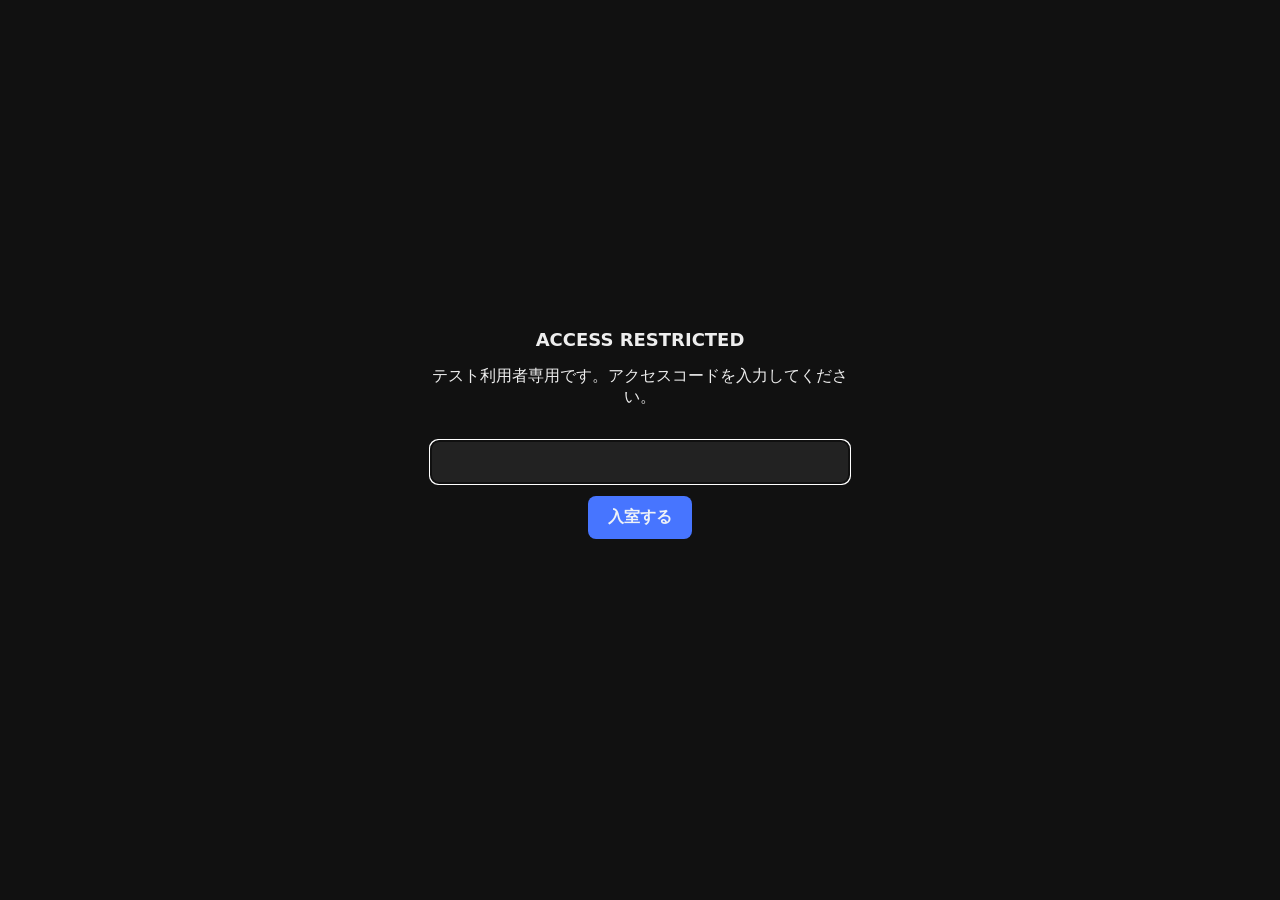
<file: index.html>
<!doctype html><html lang="ja"><head><meta charset="utf-8"><script src="common/access-gate.js"></script><meta name="viewport" content="width=device-width,initial-scale=1,viewport-fit=cover"><title>Monster Hunter Skill Solver</title><link rel="stylesheet" href="style.css"></head><body><main class="wrap"><header><h1>MONSTER HUNTER<br>SKILL SOLVER</h1><p class="small">ゲーム別データベースを分離した装備構成ソルバー</p></header><section class="game-choice"><a class="game-card" href="sunbreak/"><strong>SUNBREAK</strong><span>モンスターハンターライズ：サンブレイク</span><small>防具・装飾品・護石・傀異錬成</small></a><a class="game-card" href="wilds/"><strong>WILDS</strong><span>モンスターハンターワイルズ</span><small>防具・装飾品・護石・最新DB</small></a></section><section class="card"><h2>共通方針</h2><ul><li>スキル充足度＋スロット構成＋補完余地で候補を評価</li><li>ゲームごとにデータベースと検索ロジックを分離</li><li>設定・検索結果はゲーム別にブラウザ保存</li><li>Wildsは更新されるDBを差し替えられる構造</li></ul></section><footer>Monster Hunter Skill Solver / Game-separated architecture</footer></main></body></html>
</file>
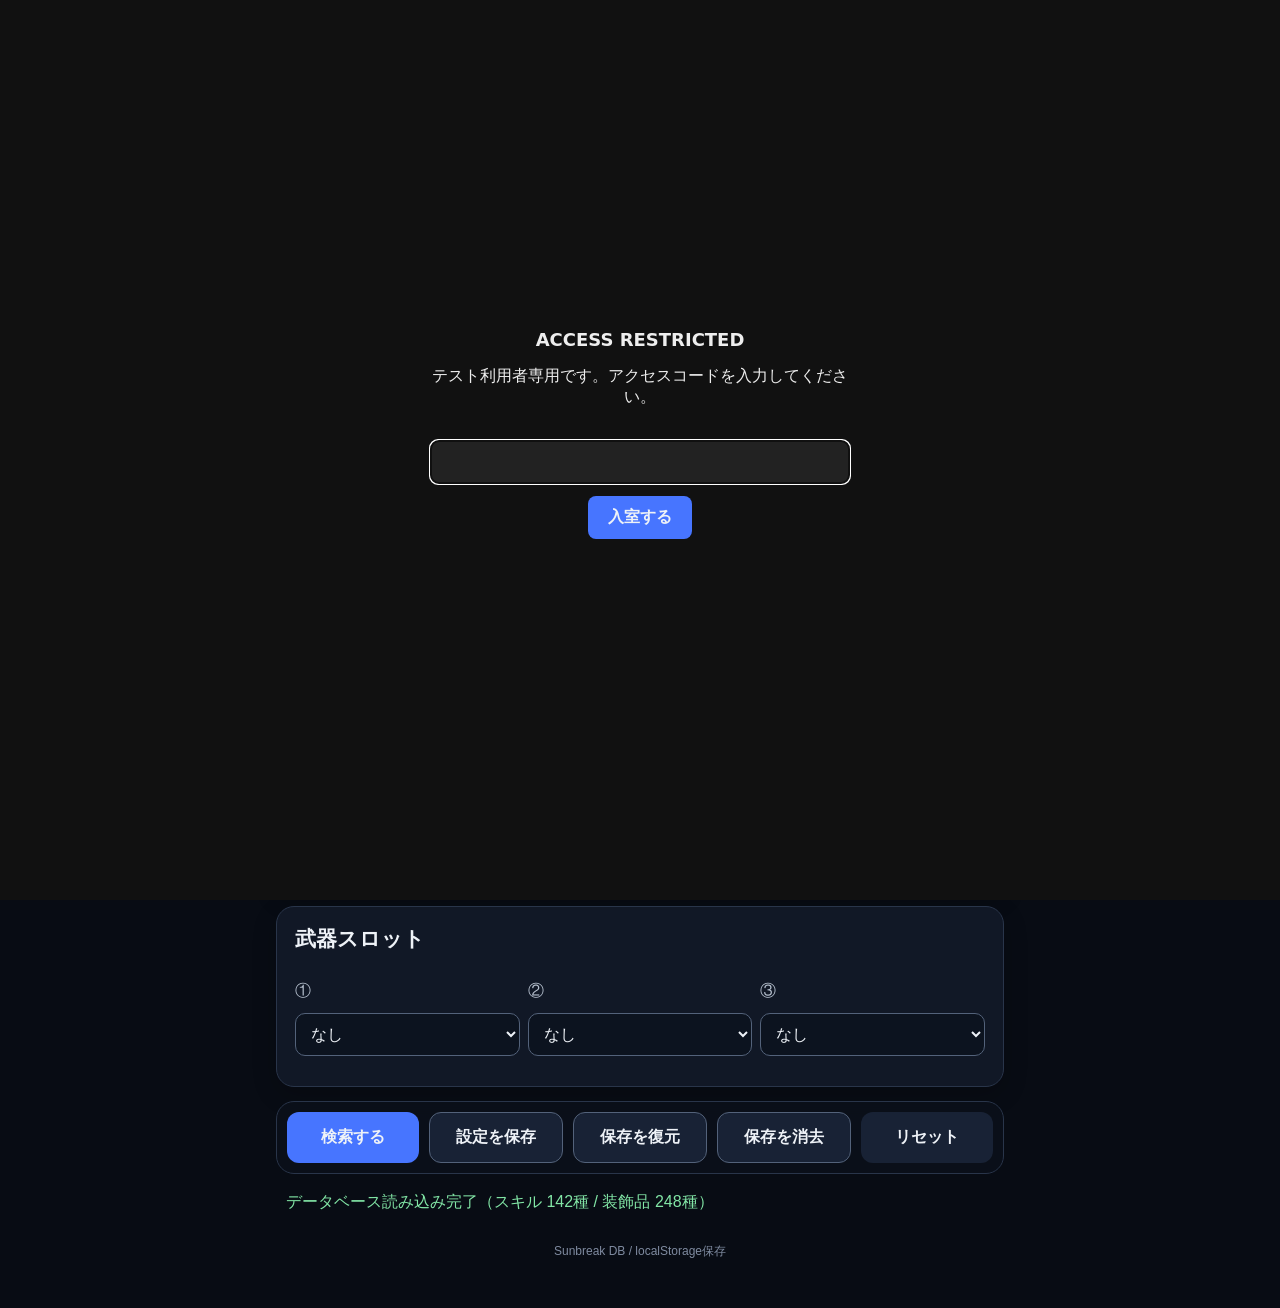
<file: sunbreak/index.html>
<!doctype html><html lang="ja"><head><meta charset="utf-8"><script src="../common/access-gate.js"></script><meta name="viewport" content="width=device-width,initial-scale=1,viewport-fit=cover"><title>Sunbreak Skill Solver</title><link rel="stylesheet" href="../style.css"></head><body><main class="wrap"><header><a href="../" class="back">← GAME SELECT</a><h1>MONSTER HUNTER RISE: SUNBREAK</h1><p>Skill Solver</p></header><div id="sunbreakApp"></div></main><script src="../common/storage.js"></script><script src="../common/search-ui.js"></script><script src="../common/skill-popover.js"></script><script src="data/library-loader.js?v=25-embedded"></script><script src="data/skill-details.js"></script>
<script src="app.js"></script></body></html>
</file>
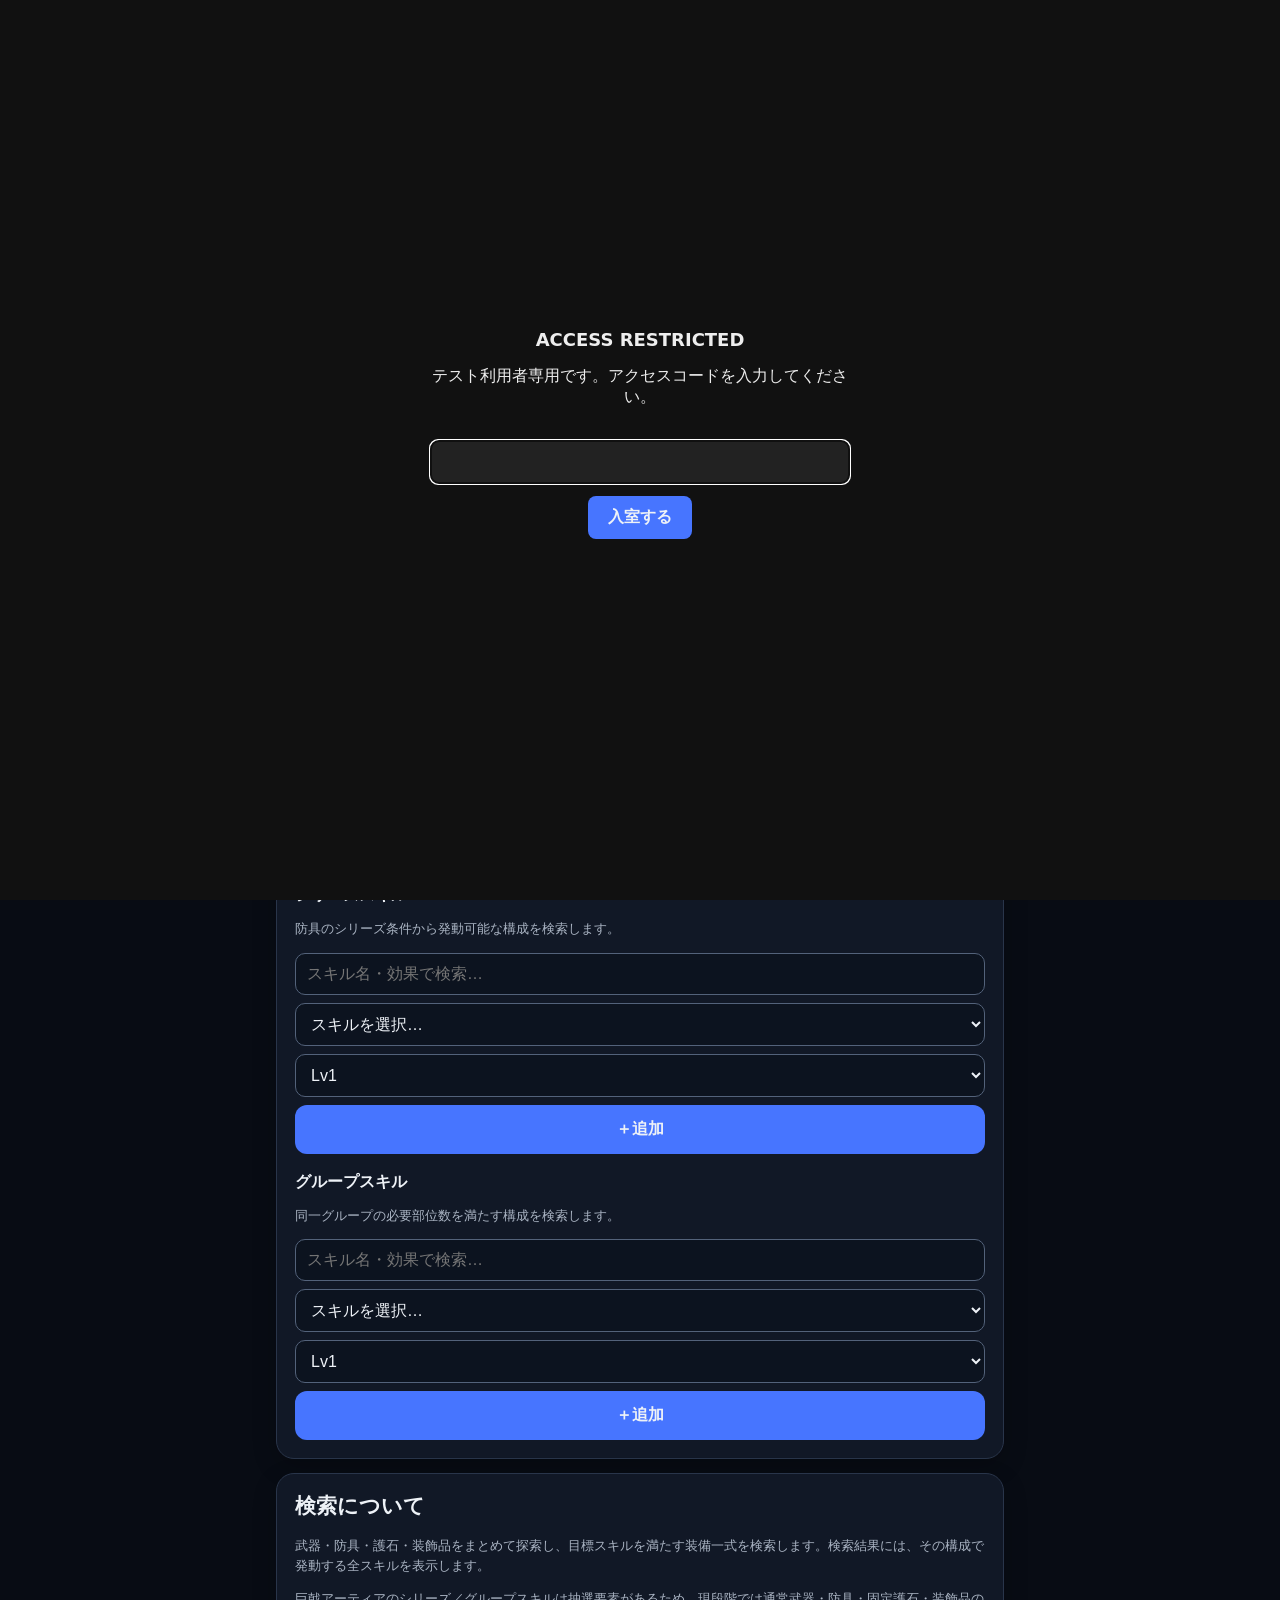
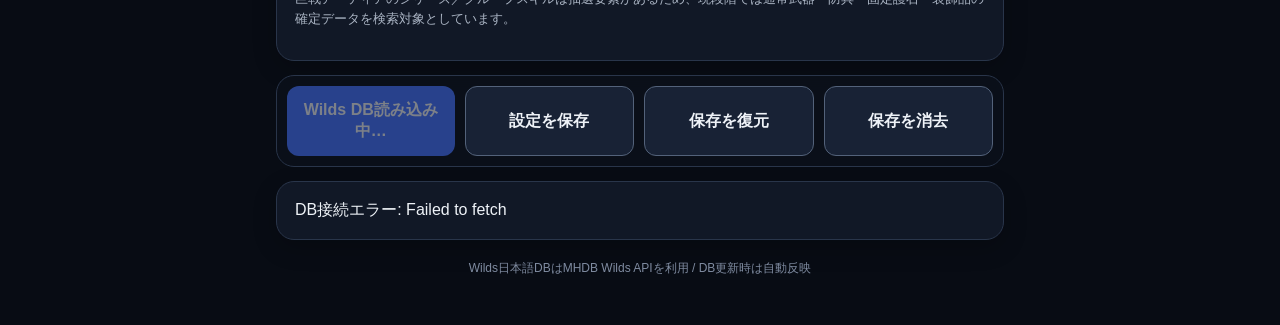
<file: wilds/index.html>
<!doctype html><html lang="ja"><head><meta charset="utf-8"><script src="../common/access-gate.js"></script><meta name="viewport" content="width=device-width,initial-scale=1,viewport-fit=cover"><title>Monster Hunter Wilds Skill Solver</title><link rel="stylesheet" href="../style.css"></head><body><main class="wrap"><header><a href="../" class="back">← GAME SELECT</a><h1>MONSTER HUNTER WILDS</h1><p>Skill Solver</p><p id="dbVersion" class="small">Wilds 日本語DB loading…</p></header>
<section class="card"><h2>検索条件</h2><label>武器種 <select id="weaponKind"><option value="">武器種を選択…</option></select></label><p class="small">武器スキルを選ぶ場合は武器種の指定が必要です。武器種を選択すると、武器スキル欄がその武器種で発動可能なものに切り替わります。</p><h2>目標スキル</h2><h3>通常スキル</h3><div id="normalSkillPicker" class="skill-picker"></div><div id="selectedNormalSkills"></div>
<h3>武器スキル</h3><div id="weaponSkillPicker" class="skill-picker"></div><div id="selectedWeaponSkills"></div>
<h3>シリーズスキル</h3><p class="small">防具のシリーズ条件から発動可能な構成を検索します。</p><div id="setSkillPicker" class="skill-picker"></div><div id="selectedSetSkills"></div>
<h3>グループスキル</h3><p class="small">同一グループの必要部位数を満たす構成を検索します。</p><div id="groupSkillPicker" class="skill-picker"></div><div id="selectedGroupSkills"></div></section>
<section class="card"><h2>検索について</h2><p class="small">武器・防具・護石・装飾品をまとめて探索し、目標スキルを満たす装備一式を検索します。検索結果には、その構成で発動する全スキルを表示します。</p><p class="small">巨戟アーティアのシリーズ／グループスキルは抽選要素があるため、現段階では通常武器・防具・固定護石・装飾品の確定データを検索対象としています。</p></section>
<section class="actions"><button id="solveBtn" disabled>Wilds DB読み込み中…</button><button id="saveBtn" class="secondary">設定を保存</button><button id="loadBtn" class="secondary">保存を復元</button><button id="clearSaveBtn" class="secondary">保存を消去</button></section><div id="searchProgress" class="card progress hidden"></div><div id="status" class="card hidden"></div><div id="results"></div><footer>Wilds日本語DBはMHDB Wilds APIを利用 / DB更新時は自動反映</footer></main><script src="../common/storage.js"></script><script src="../common/search-ui.js"></script><script src="../common/skill-popover.js"></script><script src="data/skill-details.js"></script><script src="app.js"></script></body></html>
</file>
<file: style.css>
:root{--bg:#080c14;--surface:#111826;--surface-2:#182235;--surface-3:#0c131f;--text:#eef2f7;--text-muted:#aab4c3;--border:#29354a;--border-strong:#53627a;--accent:#4775ff;--accent-hover:#5a84ff;--success:#82e6a6;--danger:#ff9d9d;--warning:#e2a76b}
*{box-sizing:border-box}body{margin:0;background:var(--bg);color:var(--text);font-family:-apple-system,BlinkMacSystemFont,"Hiragino Sans","Yu Gothic",sans-serif}.wrap{max-width:760px;margin:auto;padding:20px 16px 48px}h1{font-size:18px;margin:0}h2{font-size:21px;margin:0 0 16px}h3{font-size:16px;margin:18px 0 8px}.small{font-size:13px;color:var(--text-muted);line-height:1.55}.card{background:var(--surface);border:1px solid var(--border);border-radius:18px;padding:18px;margin:14px 0;box-shadow:0 8px 24px #0003}.skill{display:flex;align-items:center;justify-content:space-between;padding:10px 0;border-bottom:1px solid var(--border)}.skill:last-child{border-bottom:0}.skill input,.skill select{width:72px;background:var(--surface-3);color:var(--text);border:1px solid var(--border-strong);border-radius:10px;padding:9px;font-size:16px}.skill span{padding-right:10px}label{display:block;margin:12px 0;color:#b8c2d0}select{display:block;width:100%;margin-top:7px;background:var(--surface-3);color:var(--text);border:1px solid var(--border-strong);border-radius:10px;padding:11px;font-size:16px}.actions{position:sticky;bottom:10px;z-index:5;display:flex;gap:10px;background:#0b101af2;padding:10px;border:1px solid var(--border);border-radius:18px;backdrop-filter:blur(10px)}button{flex:1;border:0;border-radius:12px;padding:14px;font-weight:700;font-size:16px;background:var(--accent);color:var(--text)}button:disabled{opacity:.5}#resetBtn{background:var(--surface-2)}.loading{padding:10px;color:#b8c2d0}.loading.ok{color:#82e6a6}.loading.err{color:#ff9d9d}.ok{border-color:#2e8c5a}.warn{border-color:#8b5c32}.hidden{display:none}.grid{display:grid;grid-template-columns:1fr;gap:8px}.piece{padding:10px;border:1px solid #2b3850;border-radius:10px;background:var(--surface-3)}.tag{display:inline-block;padding:6px 8px;margin:3px;border:1px solid #34425b;border-radius:999px;font-size:12px;color:#d7dfeb}footer{color:#7f8ba0;text-align:center;font-size:12px;margin-top:20px}@media(min-width:600px){.grid{grid-template-columns:1fr 1fr}}
.skillControls{display:flex;gap:8px;align-items:center}.skillControls select{display:inline-block;width:auto;min-width:92px;margin:0;padding:9px}.skillControls input{width:72px}
.row{display:flex;gap:8px;align-items:center}.row input{min-width:0;flex:1;background:var(--surface-3);color:var(--text);border:1px solid var(--border-strong);border-radius:10px;padding:10px;font-size:16px}.skill.special{background:var(--surface-3);border:1px solid #34425b;border-radius:12px;padding:10px 12px;margin-bottom:10px}.skillTools{display:grid;grid-template-columns:1fr 1fr auto;gap:8px;padding:12px 0;position:sticky;top:0;background:var(--surface);z-index:3}.skillTools input,.skillTools select,.skillTools button{width:100%;background:var(--surface-3);color:var(--text);border:1px solid var(--border-strong);border-radius:10px;padding:10px;font-size:15px}.skillTools button{background:var(--surface-2);border:0}.skillRow{padding:8px 0}.skillRow[hidden]{display:none}.skillRow select{width:78px}.check{display:flex;align-items:center;gap:8px}.check input{width:20px;height:20px}.oktag{border-color:#2e8c5a}.badtg{border-color:#8b5c32}@media(max-width:560px){.skillTools{grid-template-columns:1fr 1fr}.skillTools button{grid-column:1/-1}.row{flex-wrap:wrap}.row label{flex:1;min-width:70px}}
.selectedHeader{display:flex;justify-content:space-between;align-items:center;gap:12px;margin-bottom:10px}.secondary{background:var(--surface-2);color:var(--text);border:1px solid var(--border-strong)}.selectedSkills{display:grid;gap:8px}.selectedRow{display:grid;grid-template-columns:1fr 76px 34px;gap:8px;align-items:center;padding:8px 10px;border:1px solid #34425b;border-radius:10px;background:var(--surface-3);color:var(--text)}.selectedName{font-weight:600;color:var(--text)}.removeSkill{border:0;background:transparent;font-size:22px;line-height:1;color:var(--text-muted)}.pickerPanel{margin-top:12px;padding:12px;border:1px solid var(--border);border-radius:12px;background:var(--surface)}.skillList{display:grid;gap:6px;margin-top:10px;max-height:48vh;overflow:auto}.skillCandidate{display:grid;grid-template-columns:1fr auto auto;gap:8px;align-items:center;text-align:left;padding:8px 10px;border:1px solid #34425b;border-radius:8px;background:var(--surface-3);color:var(--text)}.candidateName{font-weight:600}.candidateLevel{width:76px!important;margin:0!important;padding:8px!important}.candidateAdd{flex:0 0 auto;width:auto!important;padding:9px 12px!important;background:var(--accent)!important;color:var(--text)!important;border:0!important}.skillCandidate:hover{background:#151f30}.hidden{display:none!important}

.weapon-slots{display:grid;grid-template-columns:repeat(3,1fr);gap:8px}
.weapon-slots label{display:flex;flex-direction:column;gap:4px}
.weapon-slots select{min-height:38px}

.progressbar{height:7px;background:#2a2a2a;border-radius:99px;overflow:hidden;margin-top:10px}.progressbar i{display:block;height:100%;background:#888;transition:width .2s ease}
.game-choice{display:grid;grid-template-columns:1fr 1fr;gap:14px;margin:20px 0}.game-card{display:flex;flex-direction:column;gap:8px;padding:20px;border:1px solid #333;border-radius:16px;background:#171717;color:#eee;text-decoration:none}.game-card:hover{border-color:#777}.game-card strong{font-size:22px}.game-card span{color:#ccc}.game-card small{color:#999}.back{color:#aaa;text-decoration:none}.progress-step{margin-top:7px;color:#ccc}.progress-bar{height:7px;background:#2a2a2a;border-radius:8px;margin-top:12px;overflow:hidden}.progress-bar i{display:block;height:100%;width:0;background:#aaa;transition:width .25s}.selected-skill{display:flex;align-items:center;gap:8px;padding:7px 0}.selected-skill button{margin-left:auto}.ok{color:#bbb;margin-top:8px}.warn{color:#ddd;margin-top:8px}.result{margin-top:12px}@media(max-width:700px){.game-choice{grid-template-columns:1fr}}
.active-skills{margin:12px 0;padding:10px 12px;border:1px solid #333;border-radius:10px;background:#121212}.active-skills summary{cursor:pointer;font-weight:700}.skill-list{display:grid;grid-template-columns:1fr auto;gap:6px 18px;margin-top:10px}.skill-list>div{display:contents}.skill-list span,.skill-list b{padding:3px 0}.skill-list b{font-variant-numeric:tabular-nums}
.skillInfoBtn{display:inline-flex;align-items:center;justify-content:center;width:25px;height:25px;padding:0!important;flex:0 0 25px;border-radius:50%;background:var(--surface-2)!important;color:var(--text)!important;border:1px solid var(--border-strong)!important;font-size:13px!important;font-weight:700!important;cursor:pointer}.active-skill-line{display:flex!important;align-items:center;gap:8px}.active-skill-line>span:first-child{min-width:0}.skillInfoModal{position:fixed;inset:0;z-index:1000;display:flex;align-items:center;justify-content:center;padding:18px;background:#000a}.skillInfoModal.hidden{display:none}.skillInfoPanel{position:relative;width:min(680px,100%);max-height:78vh;overflow:auto;background:var(--surface);color:var(--text);border:1px solid var(--border-strong);border-radius:18px;padding:20px;box-shadow:0 20px 60px #0008}.skillInfoPanel h3{margin:0 42px 14px 0}.skillInfoClose{position:absolute;right:12px;top:10px;width:38px;height:38px;padding:0!important;background:transparent!important;color:var(--text)!important;border:0!important;font-size:28px!important}.skillInfoLevel{display:grid;grid-template-columns:48px 1fr;gap:12px;padding:10px 0;border-top:1px solid var(--border);line-height:1.5}.skillInfoLevel b{color:#ddd}

.skill-picker{display:grid;gap:8px}.skill-picker input[type=search]{width:100%;background:var(--surface-3);color:var(--text);border:1px solid var(--border-strong);border-radius:10px;padding:11px;font-size:16px}.skill-picker select{margin-top:0}.skill-picker button{width:auto}

.skillInfoDescription{margin:0 0 12px;line-height:1.55}.skillInfoLevel{display:flex;gap:10px;margin:7px 0;line-height:1.5}.skillInfoLevel b{min-width:42px}
</file>
